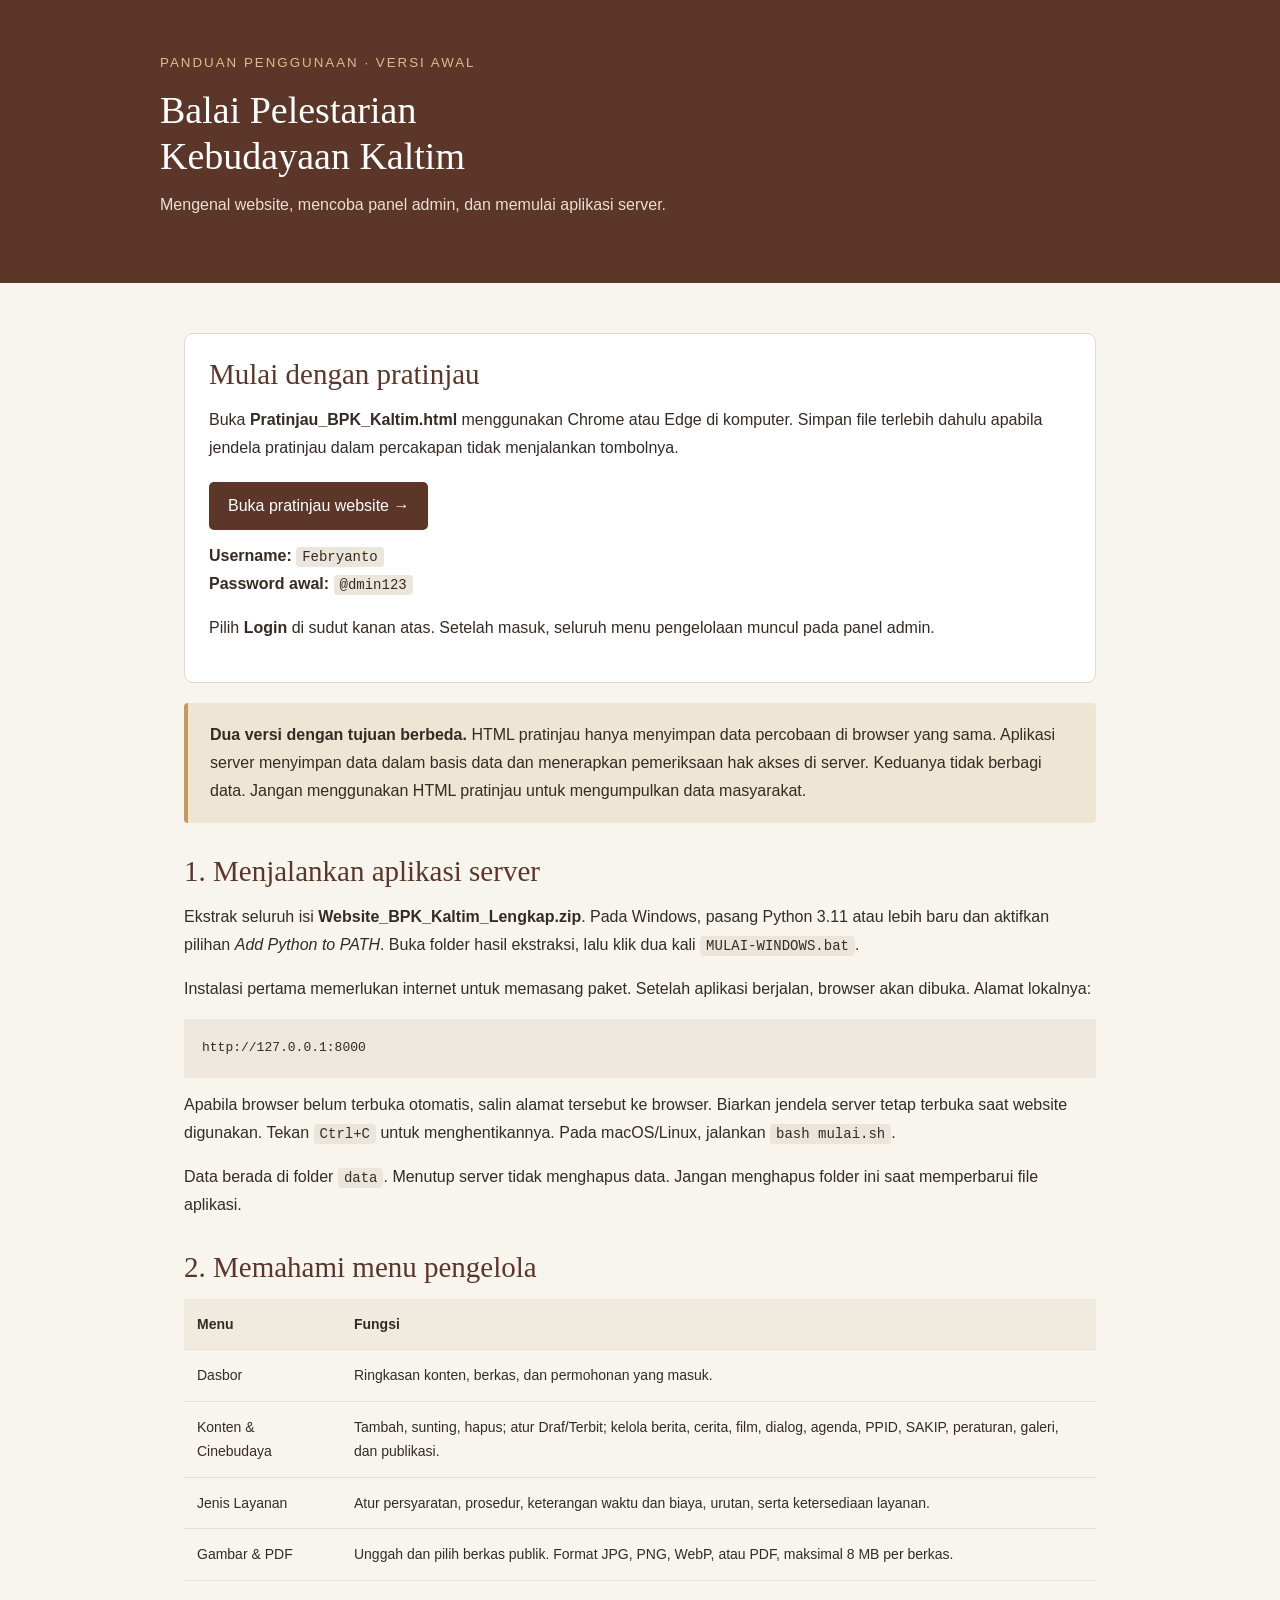
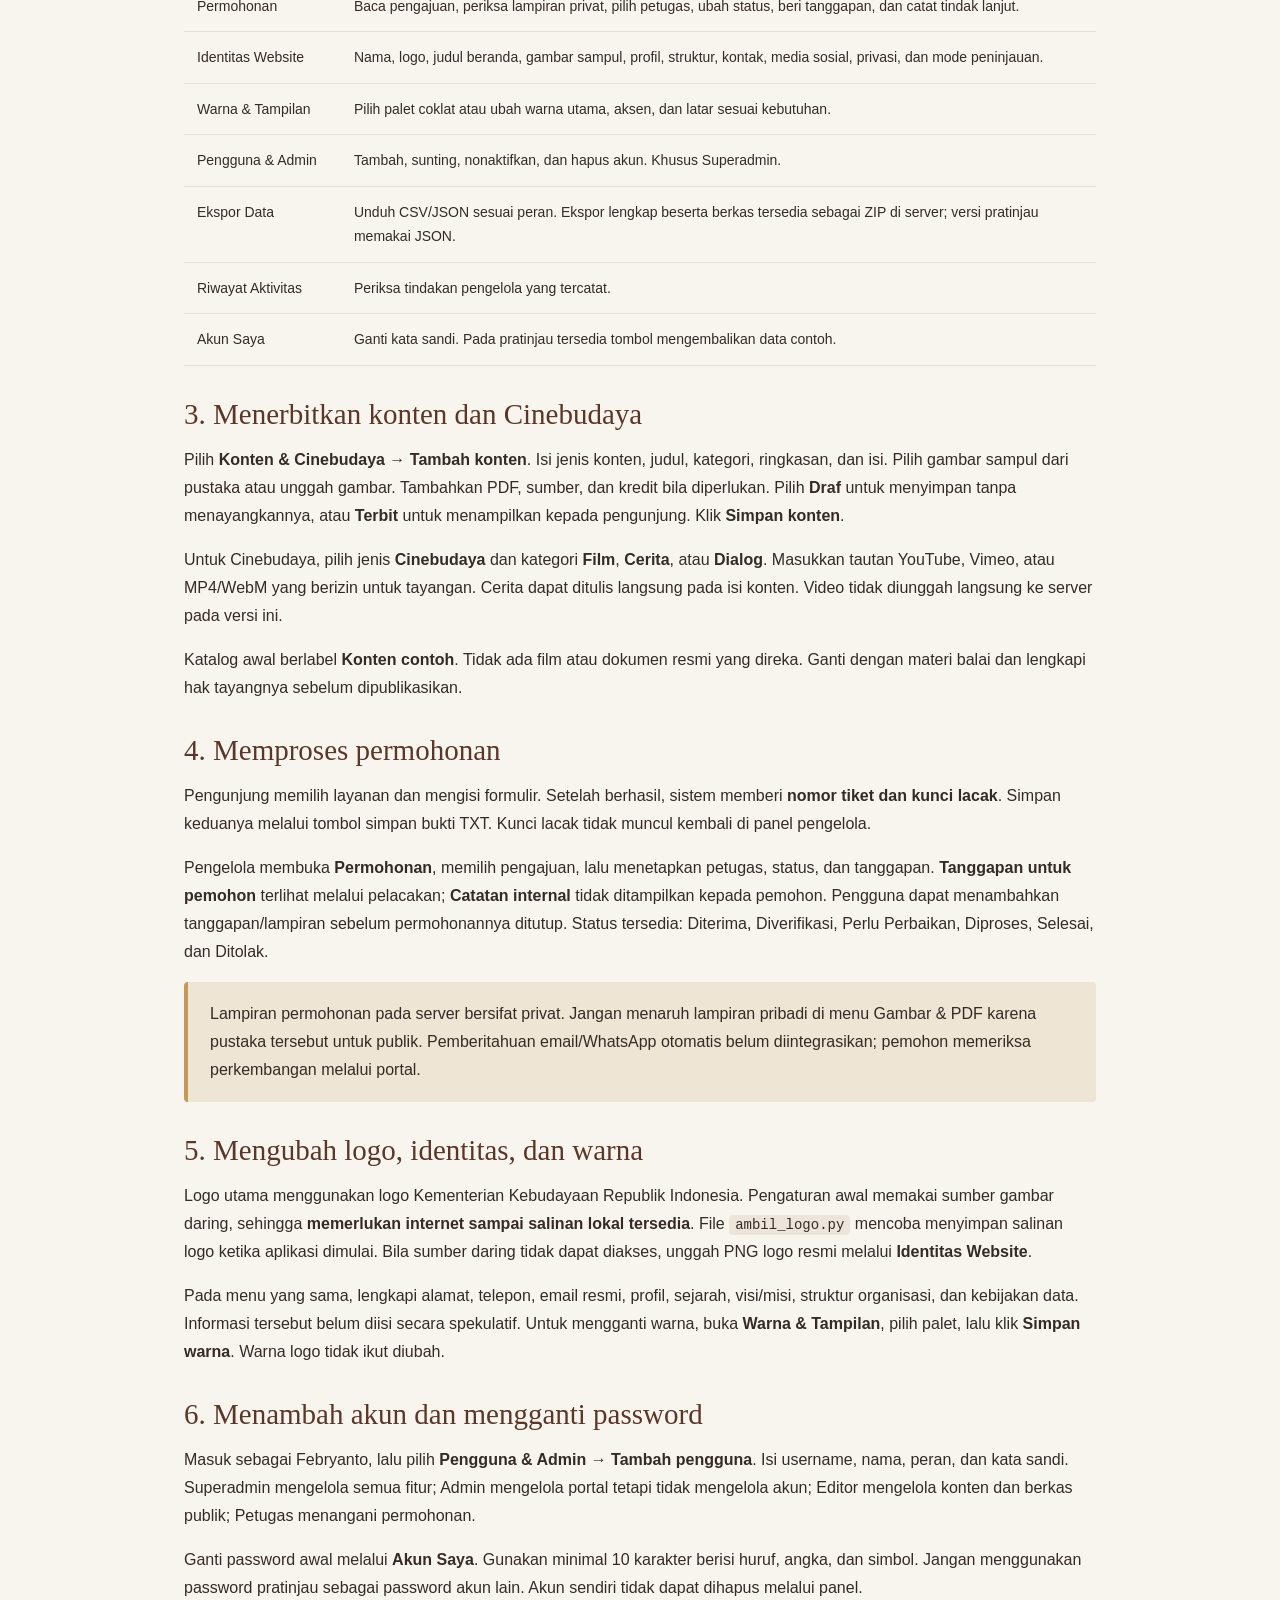
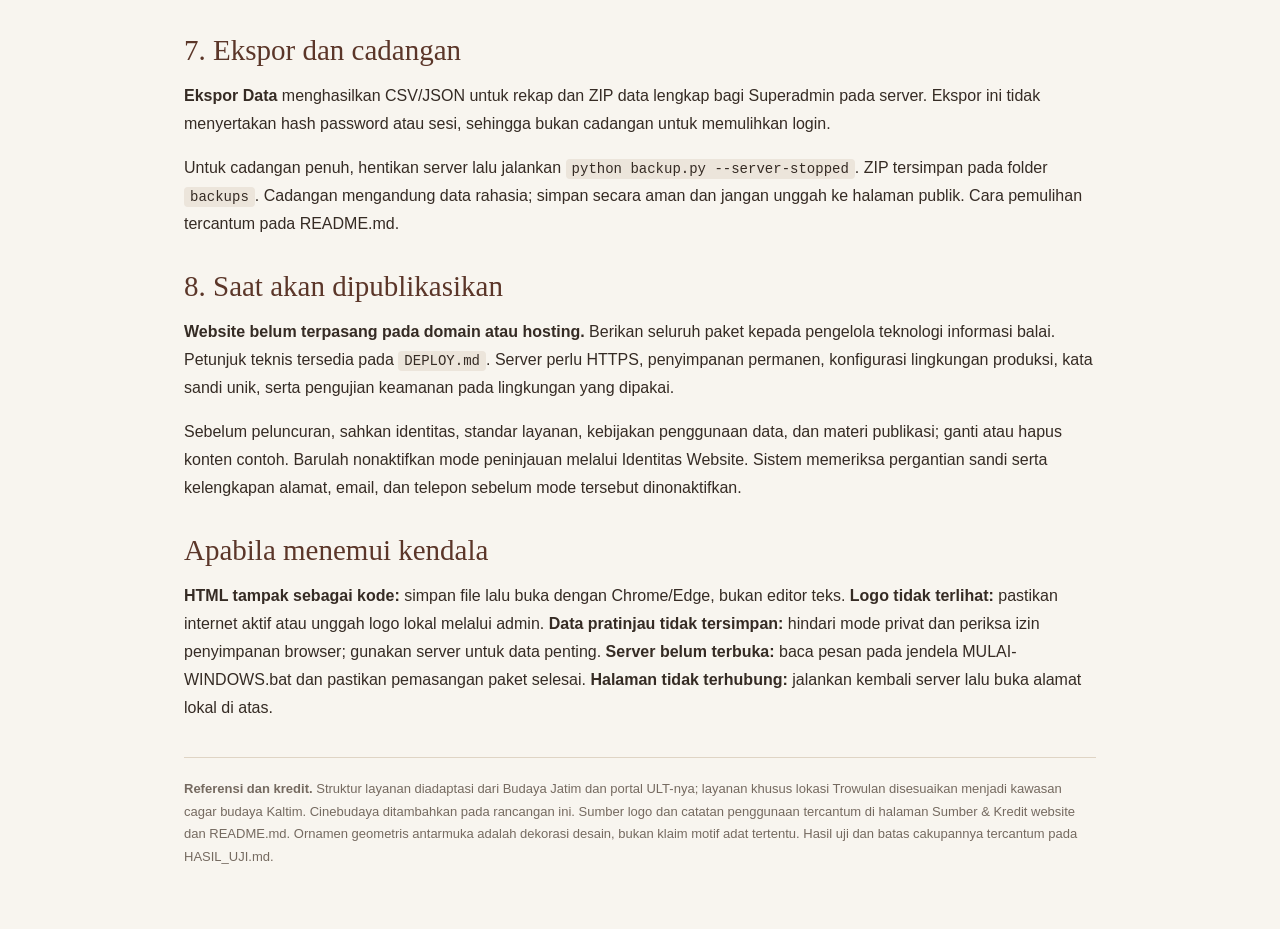
<file: PANDUAN.html>
<!doctype html><html lang="id"><head><meta charset="utf-8"><meta name="viewport" content="width=device-width,initial-scale=1"><title>Panduan Website BPK Kaltim</title><style>
:root{font-family:'Segoe UI',Arial,sans-serif;color:#352b24;background:#f8f5ef}*{box-sizing:border-box}body{margin:0;line-height:1.75}header{background:#5b3629;color:#fff;padding:48px max(24px,calc((100vw - 960px)/2))}header small{color:#ddbd8b;text-transform:uppercase;letter-spacing:2px}h1{font-family:Georgia,serif;font-weight:400;font-size:38px;line-height:1.2;margin:12px 0}header p{color:#ecdfd1}main{max-width:960px;margin:0 auto;padding:30px 24px 60px}h2{font:normal 29px Georgia,serif;color:#5b3629;margin:32px 0 15px}h3{font-size:18px}p{margin:8px 0 16px}a{color:#76452e}.box{background:white;border:1px solid #e4d9c9;padding:24px;border-radius:9px;margin:20px 0}.note{background:#eee5d4;padding:18px 22px;border-left:4px solid #c59a59;border-radius:4px}.button{display:inline-block;background:#5b3629;color:#fff;text-decoration:none;padding:10px 19px;border-radius:5px;margin:4px 8px 4px 0}code{background:#ece5db;border-radius:4px;padding:2px 6px;font-size:14px}pre{padding:18px;background:#eee7dd;overflow:auto}table{border-collapse:collapse;width:100%;font-size:14px}td,th{text-align:left;border-bottom:1px solid #e9e0d4;padding:13px;vertical-align:top}th{background:#f1eade}footer{border-top:1px solid #dfd4c4;margin-top:35px;padding-top:20px;font-size:13px;color:#756a60}@media(max-width:600px){h1{font-size:31px}header{padding:30px 23px}main{padding:15px 20px}.box{padding:17px}td,th{padding:9px;font-size:13px}}@media print{header{background:none;color:#352b24;padding:0}header p{color:#555}main{max-width:100%;padding:15px 0}.button{display:none}.box{break-inside:avoid}}
</style></head><body><header><small>Panduan penggunaan · versi awal</small><h1>Balai Pelestarian<br>Kebudayaan Kaltim</h1><p>Mengenal website, mencoba panel admin, dan memulai aplikasi server.</p></header><main>
<div class="box"><h2 style="margin-top:0">Mulai dengan pratinjau</h2><p>Buka <strong>Pratinjau_BPK_Kaltim.html</strong> menggunakan Chrome atau Edge di komputer. Simpan file terlebih dahulu apabila jendela pratinjau dalam percakapan tidak menjalankan tombolnya.</p><a class="button" href="Pratinjau_BPK_Kaltim.html">Buka pratinjau website →</a><p><strong>Username:</strong> <code>Febryanto</code><br><strong>Password awal:</strong> <code>@dmin123</code></p><p>Pilih <strong>Login</strong> di sudut kanan atas. Setelah masuk, seluruh menu pengelolaan muncul pada panel admin.</p></div>
<div class="note"><strong>Dua versi dengan tujuan berbeda.</strong> HTML pratinjau hanya menyimpan data percobaan di browser yang sama. Aplikasi server menyimpan data dalam basis data dan menerapkan pemeriksaan hak akses di server. Keduanya tidak berbagi data. Jangan menggunakan HTML pratinjau untuk mengumpulkan data masyarakat.</div>
<h2>1. Menjalankan aplikasi server</h2><p>Ekstrak seluruh isi <strong>Website_BPK_Kaltim_Lengkap.zip</strong>. Pada Windows, pasang Python 3.11 atau lebih baru dan aktifkan pilihan <em>Add Python to PATH</em>. Buka folder hasil ekstraksi, lalu klik dua kali <code>MULAI-WINDOWS.bat</code>.</p><p>Instalasi pertama memerlukan internet untuk memasang paket. Setelah aplikasi berjalan, browser akan dibuka. Alamat lokalnya:</p><pre>http://127.0.0.1:8000</pre><p>Apabila browser belum terbuka otomatis, salin alamat tersebut ke browser. Biarkan jendela server tetap terbuka saat website digunakan. Tekan <code>Ctrl+C</code> untuk menghentikannya. Pada macOS/Linux, jalankan <code>bash mulai.sh</code>.</p><p>Data berada di folder <code>data</code>. Menutup server tidak menghapus data. Jangan menghapus folder ini saat memperbarui file aplikasi.</p>
<h2>2. Memahami menu pengelola</h2><table><thead><tr><th>Menu</th><th>Fungsi</th></tr></thead><tbody><tr><td>Dasbor</td><td>Ringkasan konten, berkas, dan permohonan yang masuk.</td></tr><tr><td>Konten &amp; Cinebudaya</td><td>Tambah, sunting, hapus; atur Draf/Terbit; kelola berita, cerita, film, dialog, agenda, PPID, SAKIP, peraturan, galeri, dan publikasi.</td></tr><tr><td>Jenis Layanan</td><td>Atur persyaratan, prosedur, keterangan waktu dan biaya, urutan, serta ketersediaan layanan.</td></tr><tr><td>Gambar &amp; PDF</td><td>Unggah dan pilih berkas publik. Format JPG, PNG, WebP, atau PDF, maksimal 8 MB per berkas.</td></tr><tr><td>Permohonan</td><td>Baca pengajuan, periksa lampiran privat, pilih petugas, ubah status, beri tanggapan, dan catat tindak lanjut.</td></tr><tr><td>Identitas Website</td><td>Nama, logo, judul beranda, gambar sampul, profil, struktur, kontak, media sosial, privasi, dan mode peninjauan.</td></tr><tr><td>Warna &amp; Tampilan</td><td>Pilih palet coklat atau ubah warna utama, aksen, dan latar sesuai kebutuhan.</td></tr><tr><td>Pengguna &amp; Admin</td><td>Tambah, sunting, nonaktifkan, dan hapus akun. Khusus Superadmin.</td></tr><tr><td>Ekspor Data</td><td>Unduh CSV/JSON sesuai peran. Ekspor lengkap beserta berkas tersedia sebagai ZIP di server; versi pratinjau memakai JSON.</td></tr><tr><td>Riwayat Aktivitas</td><td>Periksa tindakan pengelola yang tercatat.</td></tr><tr><td>Akun Saya</td><td>Ganti kata sandi. Pada pratinjau tersedia tombol mengembalikan data contoh.</td></tr></tbody></table>
<h2>3. Menerbitkan konten dan Cinebudaya</h2><p>Pilih <strong>Konten &amp; Cinebudaya → Tambah konten</strong>. Isi jenis konten, judul, kategori, ringkasan, dan isi. Pilih gambar sampul dari pustaka atau unggah gambar. Tambahkan PDF, sumber, dan kredit bila diperlukan. Pilih <strong>Draf</strong> untuk menyimpan tanpa menayangkannya, atau <strong>Terbit</strong> untuk menampilkan kepada pengunjung. Klik <strong>Simpan konten</strong>.</p><p>Untuk Cinebudaya, pilih jenis <strong>Cinebudaya</strong> dan kategori <strong>Film</strong>, <strong>Cerita</strong>, atau <strong>Dialog</strong>. Masukkan tautan YouTube, Vimeo, atau MP4/WebM yang berizin untuk tayangan. Cerita dapat ditulis langsung pada isi konten. Video tidak diunggah langsung ke server pada versi ini.</p><p>Katalog awal berlabel <strong>Konten contoh</strong>. Tidak ada film atau dokumen resmi yang direka. Ganti dengan materi balai dan lengkapi hak tayangnya sebelum dipublikasikan.</p>
<h2>4. Memproses permohonan</h2><p>Pengunjung memilih layanan dan mengisi formulir. Setelah berhasil, sistem memberi <strong>nomor tiket dan kunci lacak</strong>. Simpan keduanya melalui tombol simpan bukti TXT. Kunci lacak tidak muncul kembali di panel pengelola.</p><p>Pengelola membuka <strong>Permohonan</strong>, memilih pengajuan, lalu menetapkan petugas, status, dan tanggapan. <strong>Tanggapan untuk pemohon</strong> terlihat melalui pelacakan; <strong>Catatan internal</strong> tidak ditampilkan kepada pemohon. Pengguna dapat menambahkan tanggapan/lampiran sebelum permohonannya ditutup. Status tersedia: Diterima, Diverifikasi, Perlu Perbaikan, Diproses, Selesai, dan Ditolak.</p><div class="note">Lampiran permohonan pada server bersifat privat. Jangan menaruh lampiran pribadi di menu Gambar &amp; PDF karena pustaka tersebut untuk publik. Pemberitahuan email/WhatsApp otomatis belum diintegrasikan; pemohon memeriksa perkembangan melalui portal.</div>
<h2>5. Mengubah logo, identitas, dan warna</h2><p>Logo utama menggunakan logo Kementerian Kebudayaan Republik Indonesia. Pengaturan awal memakai sumber gambar daring, sehingga <strong>memerlukan internet sampai salinan lokal tersedia</strong>. File <code>ambil_logo.py</code> mencoba menyimpan salinan logo ketika aplikasi dimulai. Bila sumber daring tidak dapat diakses, unggah PNG logo resmi melalui <strong>Identitas Website</strong>.</p><p>Pada menu yang sama, lengkapi alamat, telepon, email resmi, profil, sejarah, visi/misi, struktur organisasi, dan kebijakan data. Informasi tersebut belum diisi secara spekulatif. Untuk mengganti warna, buka <strong>Warna &amp; Tampilan</strong>, pilih palet, lalu klik <strong>Simpan warna</strong>. Warna logo tidak ikut diubah.</p>
<h2>6. Menambah akun dan mengganti password</h2><p>Masuk sebagai Febryanto, lalu pilih <strong>Pengguna &amp; Admin → Tambah pengguna</strong>. Isi username, nama, peran, dan kata sandi. Superadmin mengelola semua fitur; Admin mengelola portal tetapi tidak mengelola akun; Editor mengelola konten dan berkas publik; Petugas menangani permohonan.</p><p>Ganti password awal melalui <strong>Akun Saya</strong>. Gunakan minimal 10 karakter berisi huruf, angka, dan simbol. Jangan menggunakan password pratinjau sebagai password akun lain. Akun sendiri tidak dapat dihapus melalui panel.</p>
<h2>7. Ekspor dan cadangan</h2><p><strong>Ekspor Data</strong> menghasilkan CSV/JSON untuk rekap dan ZIP data lengkap bagi Superadmin pada server. Ekspor ini tidak menyertakan hash password atau sesi, sehingga bukan cadangan untuk memulihkan login.</p><p>Untuk cadangan penuh, hentikan server lalu jalankan <code>python backup.py --server-stopped</code>. ZIP tersimpan pada folder <code>backups</code>. Cadangan mengandung data rahasia; simpan secara aman dan jangan unggah ke halaman publik. Cara pemulihan tercantum pada README.md.</p>
<h2>8. Saat akan dipublikasikan</h2><p><strong>Website belum terpasang pada domain atau hosting.</strong> Berikan seluruh paket kepada pengelola teknologi informasi balai. Petunjuk teknis tersedia pada <code>DEPLOY.md</code>. Server perlu HTTPS, penyimpanan permanen, konfigurasi lingkungan produksi, kata sandi unik, serta pengujian keamanan pada lingkungan yang dipakai.</p><p>Sebelum peluncuran, sahkan identitas, standar layanan, kebijakan penggunaan data, dan materi publikasi; ganti atau hapus konten contoh. Barulah nonaktifkan mode peninjauan melalui Identitas Website. Sistem memeriksa pergantian sandi serta kelengkapan alamat, email, dan telepon sebelum mode tersebut dinonaktifkan.</p>
<h2>Apabila menemui kendala</h2><p><strong>HTML tampak sebagai kode:</strong> simpan file lalu buka dengan Chrome/Edge, bukan editor teks. <strong>Logo tidak terlihat:</strong> pastikan internet aktif atau unggah logo lokal melalui admin. <strong>Data pratinjau tidak tersimpan:</strong> hindari mode privat dan periksa izin penyimpanan browser; gunakan server untuk data penting. <strong>Server belum terbuka:</strong> baca pesan pada jendela MULAI-WINDOWS.bat dan pastikan pemasangan paket selesai. <strong>Halaman tidak terhubung:</strong> jalankan kembali server lalu buka alamat lokal di atas.</p>
<footer><strong>Referensi dan kredit.</strong> Struktur layanan diadaptasi dari Budaya Jatim dan portal ULT-nya; layanan khusus lokasi Trowulan disesuaikan menjadi kawasan cagar budaya Kaltim. Cinebudaya ditambahkan pada rancangan ini. Sumber logo dan catatan penggunaan tercantum di halaman Sumber &amp; Kredit website dan README.md. Ornamen geometris antarmuka adalah dekorasi desain, bukan klaim motif adat tertentu. Hasil uji dan batas cakupannya tercantum pada HASIL_UJI.md.</footer></main></body></html>
</file>
